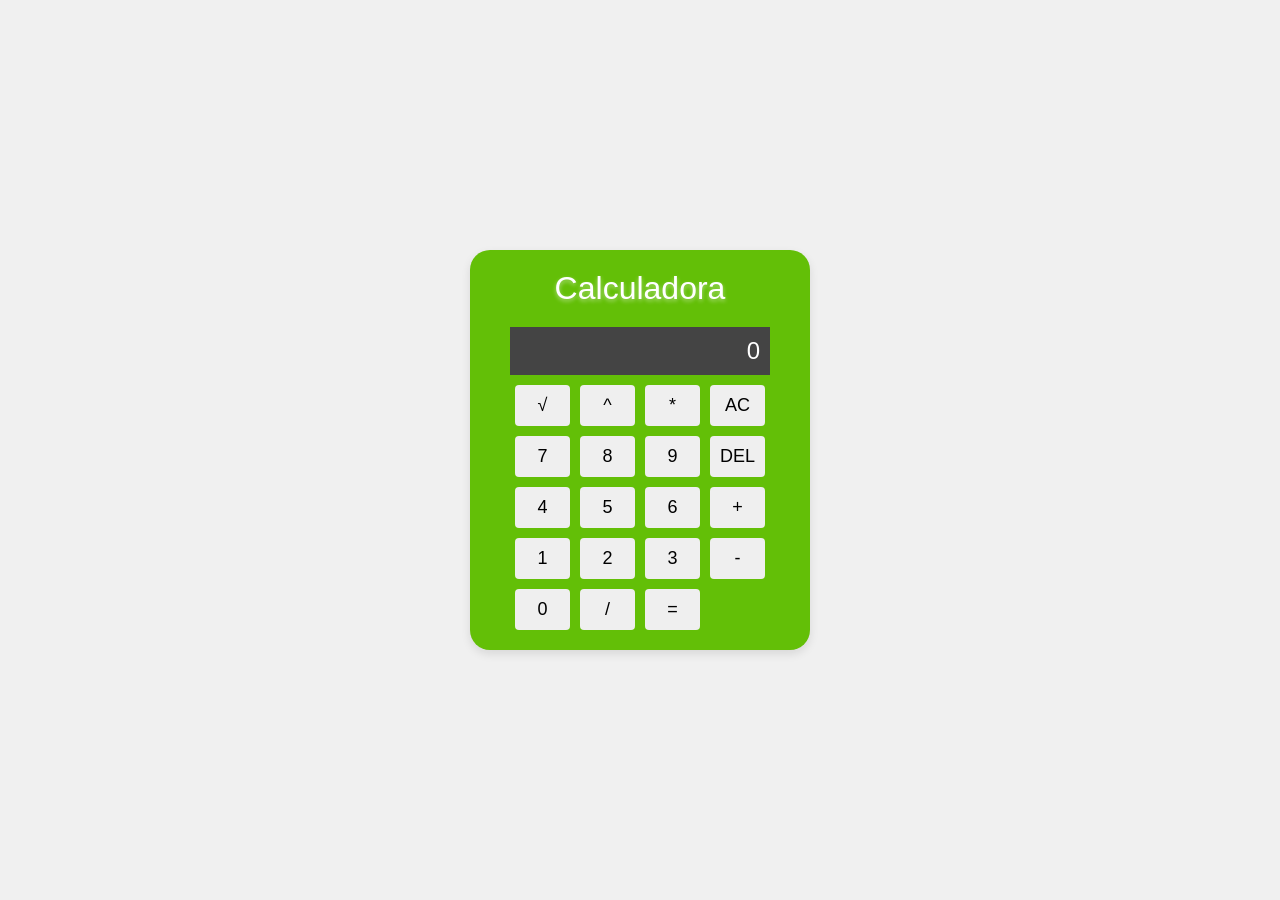
<file: P3Calculadora/index.html>
<!DOCTYPE html>
<html lang="es">

<head>
    <meta charset="UTF-8">
    <meta name="viewport" content="width=device-width, initial-scale=1.0">
    <title>Calculadora</title>
    <link rel="stylesheet" href="styles.css">
</head>

<body>
    <div class="calculator">
        <header>
            Calculadora
        </header>
        <div class="display">0</div>
        <div class="buttons">
            <button>√</button>
            <button>^</button>
            <button>*</button>
            <button>AC</button>
            <button>7</button>
            <button>8</button>
            <button>9</button>
            <button>DEL</buttn>
            <button>4</button>
            <button>5</button>
            <button>6</button>
            <button>+</button>
            <button>1</button>
            <button>2</button>
            <button>3</button>
            <button>-</button>
            <button>0</button>
            <button>/</button>
            <button>=</button>
        </div>
    </div>
    <script src="script.js"></script>
</body>

</html>
</file>
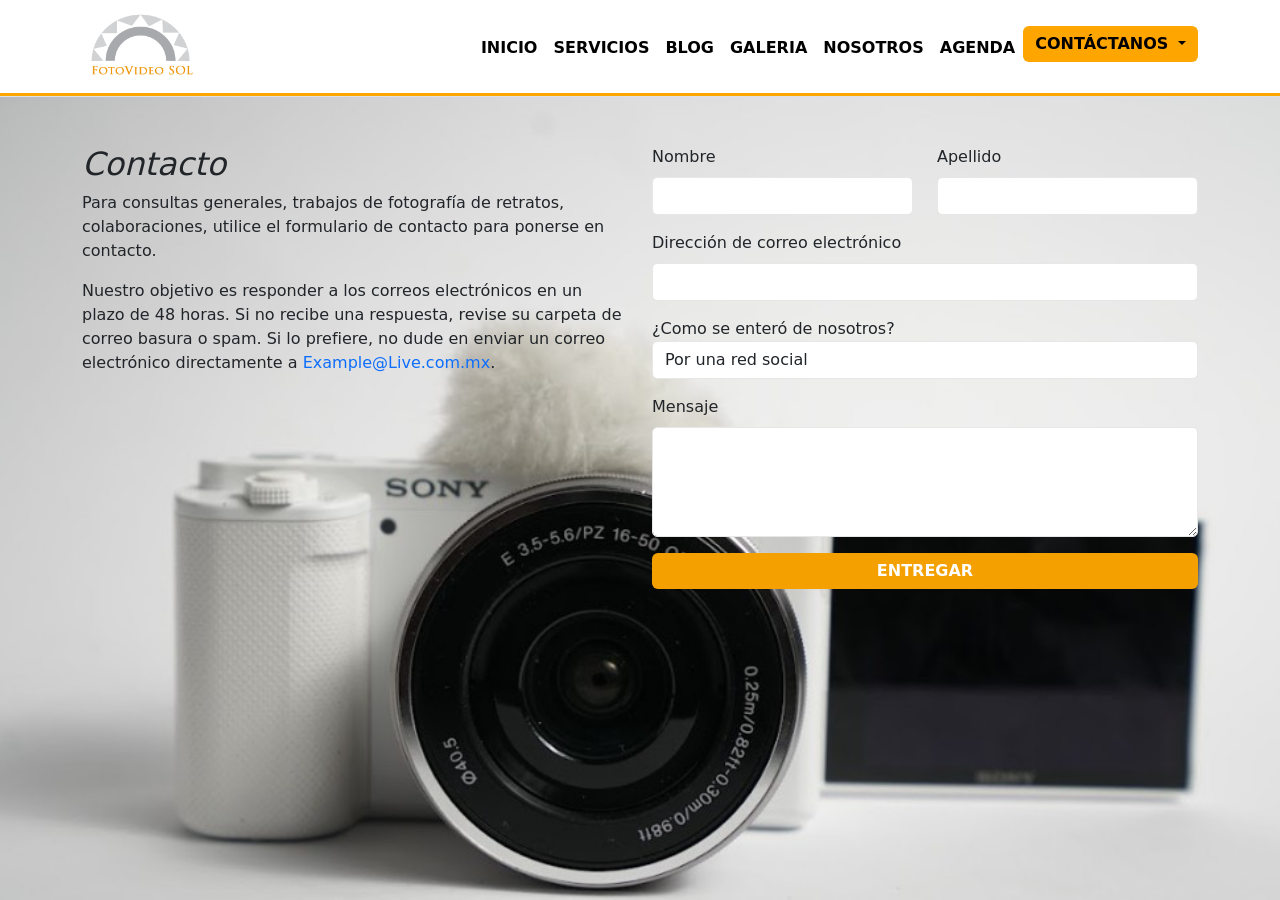
<file: PUnidad2/PUnidad2/Agenda.html>
<!DOCTYPE html>
<html lang="es">
<head>
    <meta charset="UTF-8">
    <meta name="viewport" content="width=device-width, initial-scale=1.0">
    <title>Agenda</title>
    <link href="https://cdn.jsdelivr.net/npm/bootstrap@5.3.3/dist/css/bootstrap.min.css" rel="stylesheet" integrity="sha384-QWTKZyjpPEjISv5WaRU9OFeRpok6YctnYmDr5pNlyT2bRjXh0JMhjY6hW+ALEwIH" crossorigin="anonymous">
    <link rel="stylesheet" href="../PUnidad2/Styles/styles.css"> <!-- Enlace al archivo CSS personalizado -->
    <link rel="stylesheet" href="../PUnidad2/Styles/Fstyles.css"> <!-- Enlace al archivo CSS personalizado -->
    <script src="https://cdn.jsdelivr.net/npm/bootstrap@5.3.3/dist/js/bootstrap.bundle.min.js" integrity="sha384-YvpcrYf0tY3lHB60NNkmXc5s9fDVZLESaAA55NDzOxhy9GkcIdslK1eN7N6jIeHz" crossorigin="anonymous"></script>
</head>
<body>
    <!-- Barra de navegación -->
<nav class="navbar navbar-expand-lg navbar-light bg-white border-bottom">
    <div class="container">
        <a class="navbar-brand" href="#">
            <img src="../PUnidad2/Fotos/FotoVideo.png" alt="Logo" width="120" height="70" class="top-left-logo">
        </a>
        <button class="navbar-toggler" type="button" data-bs-toggle="collapse" data-bs-target="#navbarNav">
            <span class="navbar-toggler-icon"></span>
        </button>
        <div class="collapse navbar-collapse" id="navbarNav">
            <ul class="navbar-nav ms-auto">
                <li class="nav-item"><a class="nav-link" href="Inicio.html">INICIO</a></li>
                <li class="nav-item"><a class="nav-link" href="Servicios.html">SERVICIOS</a></li>
                <li class="nav-item"><a class="nav-link" href="Blog.html">BLOG</a></li>
                <li class="nav-item"><a class="nav-link" href="Galeria.html">GALERIA</a></li>
                <li class="nav-item"><a class="nav-link" href="Nosotros.html">NOSOTROS</a></li>
                <li class="nav-item"><a class="nav-link" href="Agenda.html">AGENDA</a></li>
                <!-- Botón de menú desplegable -->
                <li class="nav-item dropdown">
                    <a class="btn btn-contacto dropdown-toggle" href="#" role="button" data-bs-toggle="dropdown" aria-expanded="false">
                        CONTÁCTANOS
                    </a>                    
                    <ul class="dropdown-menu dropdown-menu-end"> <!-- Se alinea a la derecha -->
                        <li><a class="dropdown-item" href="https://www.whatsapp.com/?lang=es_LA">WhatsApp</a></li>
                            <li><a class="dropdown-item" href="https://www.messenger.com/?locale=es_ES">Messenger</a></li>
                            <li><a class="dropdown-item" href="https://www.instagram.com/">Instagram</a></li>
                            <li><a class="dropdown-item" href="https://www.facebook.com/?locale=es_LA">Facebook</a></li>
                    </ul>
                </li>
            </ul>
        </div>
    </div>
</nav>
    <!-- Sección de Contacto -->
    <div class="container mt-5">
        <div class="row">
            <div class="col-md-6">
                <h2 class="fw-light fst-italic">Contacto</h2>
                <p>Para consultas generales, trabajos de fotografía de retratos, colaboraciones, utilice el formulario de contacto para ponerse en contacto.</p>
                <p>Nuestro objetivo es responder a los correos electrónicos en un plazo de 48 horas. Si no recibe una respuesta, revise su carpeta de correo basura o spam. 
                    Si lo prefiere, no dude en enviar un correo electrónico directamente a 
                    <a href="mailto:Example@Live.com.mx" class="text-decoration-none text-primary">Example@Live.com.mx</a>.
                </p>
            </div>
            <div class="col-md-6">
                <form>
                    <div class="row">
                        <div class="col">
                            <label class="form-label">Nombre</label>
                            <input type="text" class="form-control">
                        </div>
                        <div class="col">
                            <label class="form-label">Apellido</label>
                            <input type="text" class="form-control">
                        </div>
                    </div>
                    <div class="mt-3">
                        <label class="form-label">Dirección de correo electrónico</label>
                        <input type="email" class="form-control">
                    </div>
                    <div class="mt-3">
                      <div class="card-body">
                        <label>¿Como se enteró de nosotros?</label>
                        <select class="form-control">
                            <option value="social">Por una red social</option>
                            <option value="folleto">Folletos</option>
                            <option value="bff">Por amistades</option>
                            <option value="tv">Televisión</option>
                        </select>
                    </div>
                    <div class="mt-3">
                        <label class="form-label">Mensaje</label>
                        <textarea class="form-control" rows="4"></textarea>
                    </div>
                    <button type="submit" class="btn btn-warning text-white fw-bold mt-3 w-100">ENTREGAR</button>
                </form>
            </div>
        </div>
    </div>

    
</body>
</html>
</file>
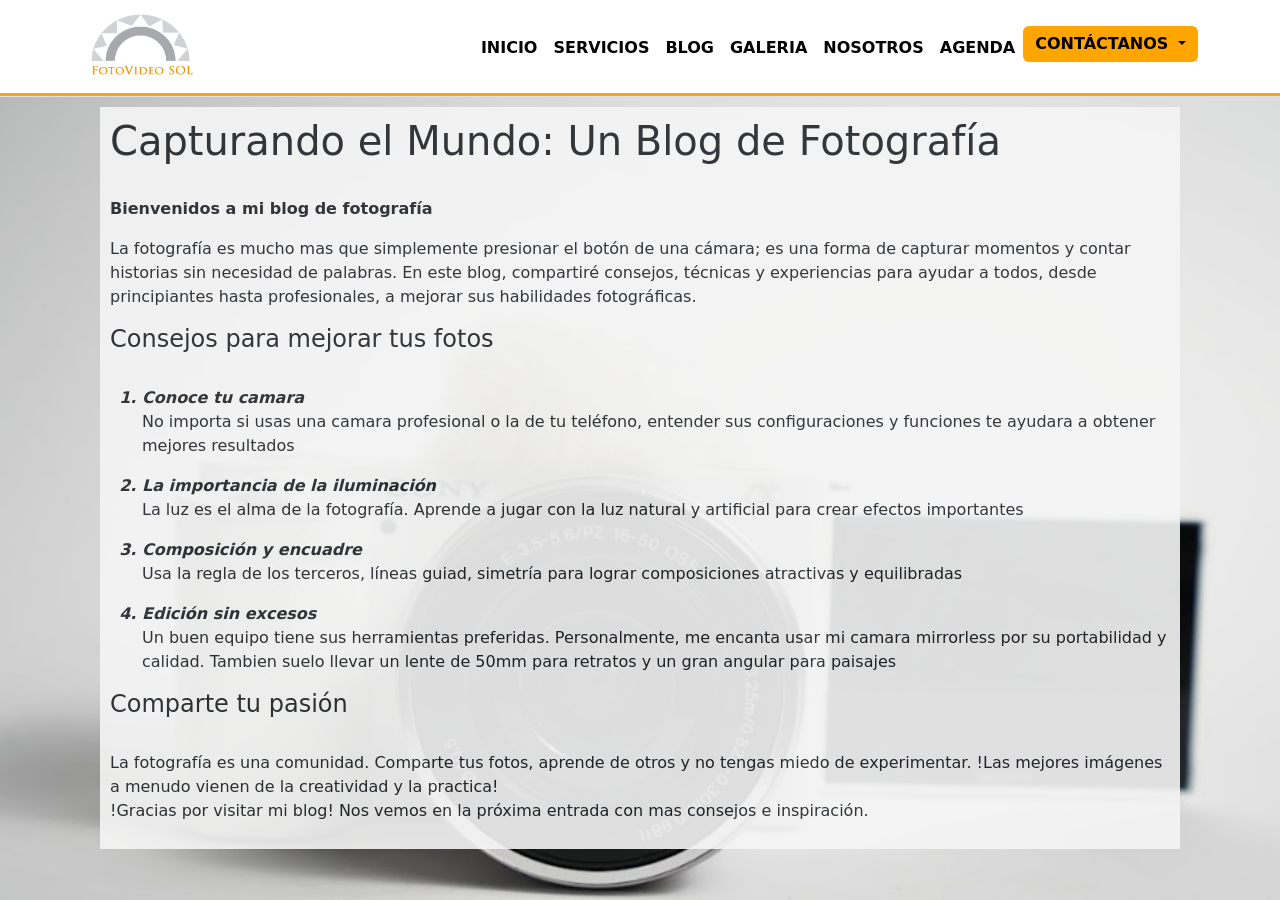
<file: PUnidad2/PUnidad2/Blog.html>
<!DOCTYPE html>
<html lang="en">
<head>
    <meta charset="UTF-8">
    <meta name="viewport" content="width=device-width, initial-scale=1.0">
    <title>Blog</title>
    <link href="https://cdn.jsdelivr.net/npm/bootstrap@5.0.2/dist/css/bootstrap.min.css" 
    rel="stylesheet" integrity="sha384-EVSTQN3/azprG1Anm3QDgpJLIm9Nao0Yz1ztcQTwFspd3yD65VohhpuuCOmLASjC" 
    crossorigin="anonymous">
    <link rel="stylesheet" href="../PUnidad2/Styles/styles.css">
    <link rel="stylesheet" href="../PUnidad2/Styles/Fstyles.css"> <!-- Enlace al archivo CSS personalizado -->
    <script src="https://cdn.jsdelivr.net/npm/bootstrap@5.3.3/dist/js/bootstrap.bundle.min.js" integrity="sha384-YvpcrYf0tY3lHB60NNkmXc5s9fDVZLESaAA55NDzOxhy9GkcIdslK1eN7N6jIeHz" crossorigin="anonymous"></script>
    
</head>
<body>
    <!-- Barra de navegación -->
    <nav class="navbar navbar-expand-lg navbar-light bg-white border-bottom">
        <div class="container">
            <a class="navbar-brand" href="#">
                <img src="../PUnidad2/Fotos/FotoVideo.png" alt="Logo" width="120" height="70" class="top-left-logo">
            </a>
            <button class="navbar-toggler" type="button" data-bs-toggle="collapse" data-bs-target="#navbarNav">
                <span class="navbar-toggler-icon"></span>
            </button>
            <div class="collapse navbar-collapse" id="navbarNav">
                <ul class="navbar-nav ms-auto">
                    <li class="nav-item"><a class="nav-link" href="Inicio.html">INICIO</a></li>
                    <li class="nav-item"><a class="nav-link" href="Servicios.html">SERVICIOS</a></li>
                    <li class="nav-item"><a class="nav-link" href="Blog.html">BLOG</a></li>
                    <li class="nav-item"><a class="nav-link" href="Galeria.html">GALERIA</a></li>
                    <li class="nav-item"><a class="nav-link" href="Nosotros.html">NOSOTROS</a></li>
                    <li class="nav-item"><a class="nav-link" href="Agenda.html">AGENDA</a></li>
                    <!-- Botón de menú desplegable -->
                    <li class="nav-item dropdown">
                        <a class="btn btn-contacto dropdown-toggle" href="#" role="button" data-bs-toggle="dropdown" aria-expanded="false">
                            CONTÁCTANOS
                        </a>                        
                        <ul class="dropdown-menu dropdown-menu-end"> <!-- Se alinea a la derecha -->
                            <li><a class="dropdown-item" href="https://www.whatsapp.com/?lang=es_LA">WhatsApp</a></li>
                            <li><a class="dropdown-item" href="https://www.messenger.com/?locale=es_ES">Messenger</a></li>
                            <li><a class="dropdown-item" href="https://www.instagram.com/">Instagram</a></li>
                            <li><a class="dropdown-item" href="https://www.facebook.com/?locale=es_LA">Facebook</a></li>
                        </ul>
                    </li>
                </ul>
            </div>
        </div>
    </nav>
        <div style="padding-top: 10px; padding-bottom: 10px; padding-left: 100px; padding-right: 100px;">
        <div style="background-color: whitesmoke; opacity: 90%; padding: 10px;">
            <b><h1>Capturando el Mundo: Un Blog de Fotograf&iacute;a</h1></b>
        <br>
        <b><p>Bienvenidos a mi blog de fotograf&iacute;a</p></b>
        <p>La fotograf&iacute;a es mucho mas que simplemente presionar el 
            bot&oacute;n de una c&aacute;mara; es una forma de capturar 
            momentos y contar historias sin necesidad de palabras. En 
            este blog, compartir&eacute; consejos, t&eacute;cnicas y 
            experiencias para ayudar a todos, desde principiantes hasta 
            profesionales, a mejorar sus habilidades fotogr&aacute;ficas.
        </p>
        <h4>Consejos para mejorar tus fotos</h4><br>
        <ol>
            <strong><i><li>Conoce tu camara</li></i></strong>
            No importa si usas una camara profesional o la de tu teléfono, 
            entender sus configuraciones y funciones te ayudara a obtener 
            mejores resultados <p></p>
            <strong><i><li>La importancia de la iluminación</li></i></strong>
            La luz es el alma de la fotografía. Aprende a jugar con la luz 
            natural y artificial para crear efectos importantes <p></p>
            <strong><i><li>Composición y encuadre</li></i></strong>
            Usa la regla de los terceros, líneas guiad, simetría para lograr 
            composiciones atractivas y equilibradas <p></p>
            <strong><i><li>Edición sin excesos</li></i></strong>
            Un buen equipo tiene sus herramientas preferidas. Personalmente, 
            me encanta usar mi camara mirrorless por su portabilidad y 
            calidad. Tambien suelo llevar un lente de 50mm para retratos 
            y un gran angular para paisajes
        </ol>
        <h4>Comparte tu pasión</h4><br>
            La fotografía es una comunidad. Comparte tus fotos, aprende de 
            otros y no tengas miedo de experimentar. !Las mejores imágenes 
            a menudo vienen de la creatividad y la practica!
        <p>
            !Gracias por visitar mi blog! Nos vemos en la próxima entrada 
            con mas consejos e inspiración.
        </p>
        </div>
    </div>
</body>
</html>
</file>
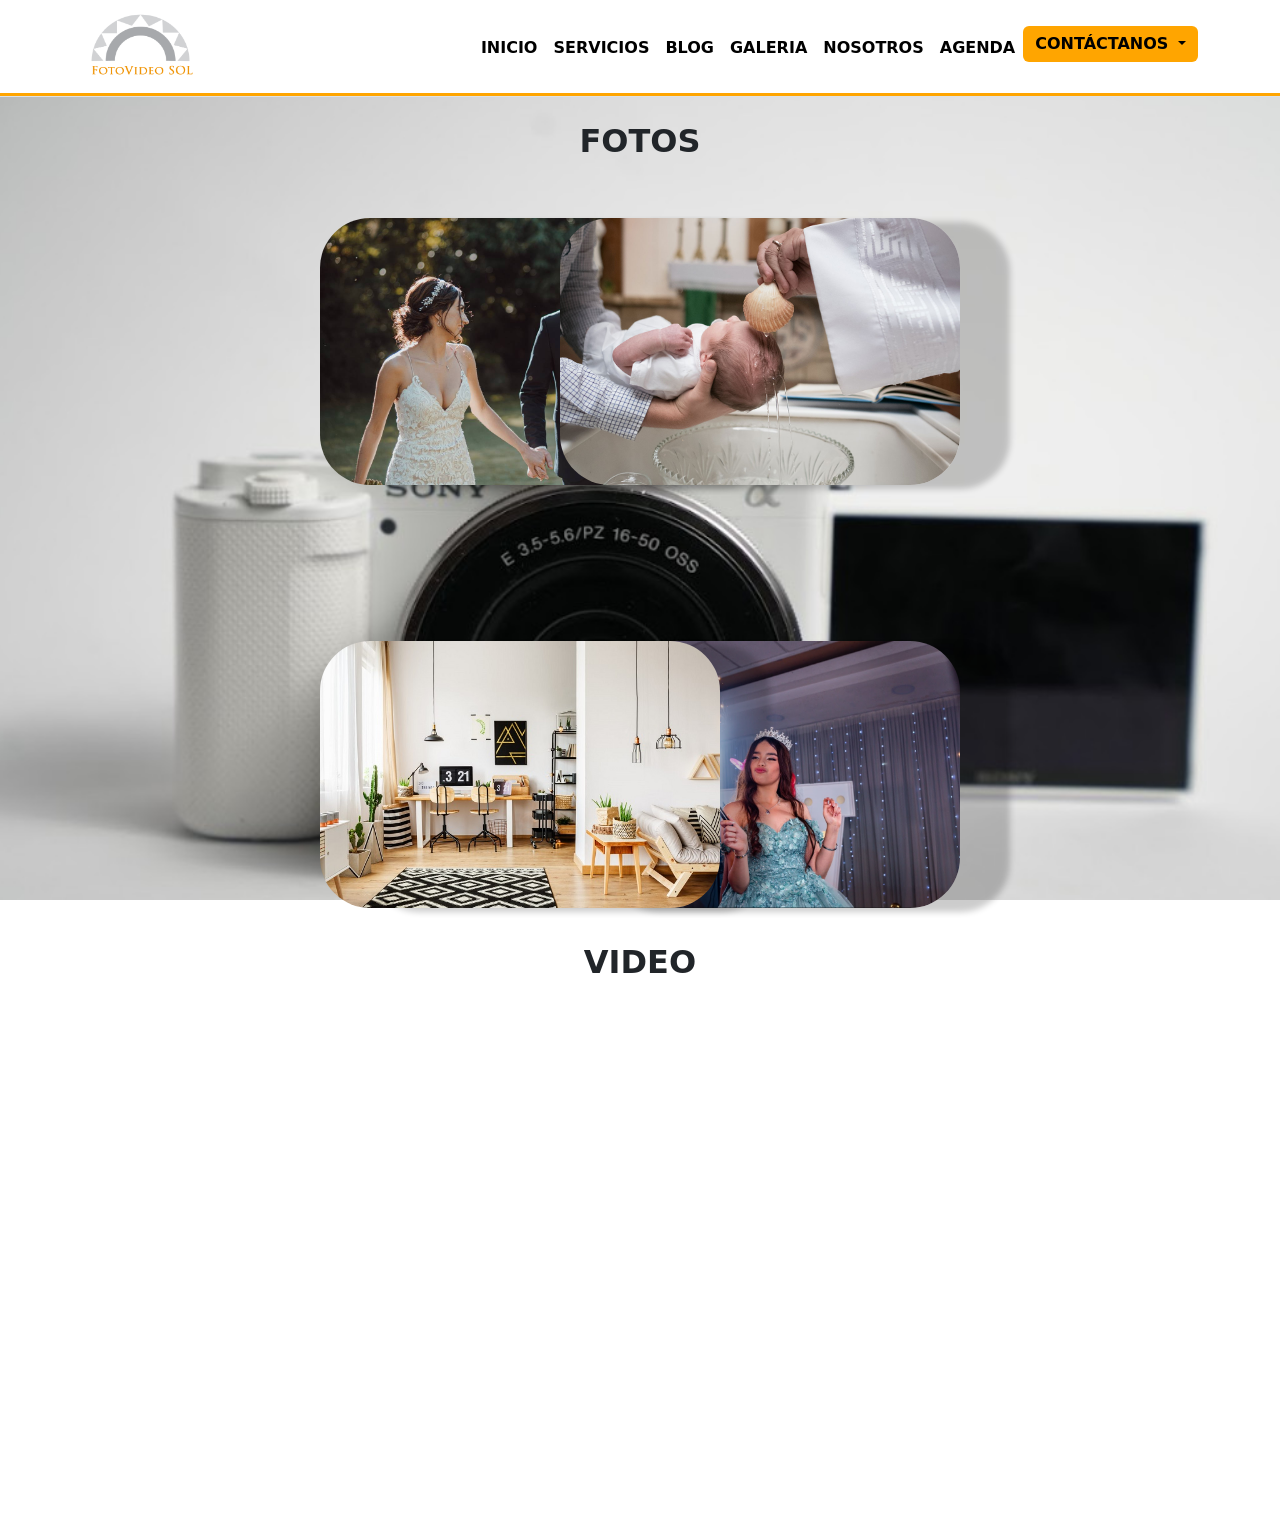
<file: PUnidad2/PUnidad2/Galeria.html>
<!DOCTYPE html>
<html lang="es">
<head>
    <meta charset="UTF-8">
    <meta name="viewport" content="width=device-width, initial-scale=1.0">
    <title>Galería</title>
    <link href="https://cdn.jsdelivr.net/npm/bootstrap@5.3.3/dist/css/bootstrap.min.css" rel="stylesheet">
    <link rel="stylesheet" href="../PUnidad2/Styles/styles.css"> <!-- Archivo CSS personalizado -->
    <link rel="stylesheet" href="../PUnidad2/Styles/Gstyles.css"> <!-- Archivo CSS personalizado -->
    <link rel="stylesheet" href="../PUnidad2/Styles/Fstyles.css"> <!-- Enlace al archivo CSS personalizado -->
    <script src="https://cdn.jsdelivr.net/npm/bootstrap@5.3.3/dist/js/bootstrap.bundle.min.js"></script>
</head>
<body>

    <!-- Barra de navegación -->
    <nav class="navbar navbar-expand-lg navbar-light bg-white border-bottom">
        <div class="container">
            <a class="navbar-brand" href="#">
                <img src="../PUnidad2/Fotos/FotoVideo.png" alt="Logo" width="120" height="70">
            </a>
            <button class="navbar-toggler" type="button" data-bs-toggle="collapse" data-bs-target="#navbarNav">
                <span class="navbar-toggler-icon"></span>
            </button>
            <div class="collapse navbar-collapse" id="navbarNav">
                <ul class="navbar-nav ms-auto">
                    <li class="nav-item"><a class="nav-link" href="Inicio.html">INICIO</a></li>
                    <li class="nav-item"><a class="nav-link" href="Servicios.html">SERVICIOS</a></li>
                    <li class="nav-item"><a class="nav-link" href="Blog.html">BLOG</a></li>
                    <li class="nav-item"><a class="nav-link" href="Galeria.html">GALERIA</a></li>
                    <li class="nav-item"><a class="nav-link" href="Nosotros.html">NOSOTROS</a></li>
                    <li class="nav-item"><a class="nav-link" href="Agenda.html">AGENDA</a></li>
                    <li class="nav-item dropdown">
                        <a class="btn btn-contacto dropdown-toggle" href="#" role="button" data-bs-toggle="dropdown">
                            CONTÁCTANOS
                        </a>                        
                        <ul class="dropdown-menu dropdown-menu-end">
                            <li><a class="dropdown-item" href="#">WhatsApp</a></li>
                            <li><a class="dropdown-item" href="#">Messenger</a></li>
                            <li><a class="dropdown-item" href="#">Instagram</a></li>
                            <li><a class="dropdown-item" href="#">Facebook</a></li>
                        </ul>
                    </li>
                </ul>
            </div>
        </div>
    </nav>
    <!-- Título -->
    <h2 class="titulo">FOTOS</h2>
    <!-- Galería de imágenes -->
    <div class="galeria">
        <!-- Aquí van las fotos -->
        <img src="../PUnidad2/Fotos/boda.jpeg" alt="Foto 1" class="img1">
        <img src="../PUnidad2/Fotos/bautismo.jpg" alt="Foto 2" class="img2">
        <img src="../PUnidad2/Fotos/xvanos2.png" alt="Foto 3" class="img3">
        <img src="../PUnidad2/Fotos/inmobiliar.jpg" alt="Foto 4" class="img4">
    </div>
    <!-- Título -->
    <h2 class="titulo">VIDEO</h2>
    <!-- Sección del video -->
    <div class="video-container">
        <iframe width="760" height="515" src="https://www.youtube.com/embed/uUlwUw6qgXA?si=wst6BBbn-FEPDPkv" title="YouTube video player" frameborder="0" allow="accelerometer; autoplay; clipboard-write; encrypted-media; gyroscope; picture-in-picture; web-share" referrerpolicy="strict-origin-when-cross-origin" allowfullscreen></iframe>
    </div>
</body>
</html>
</file>
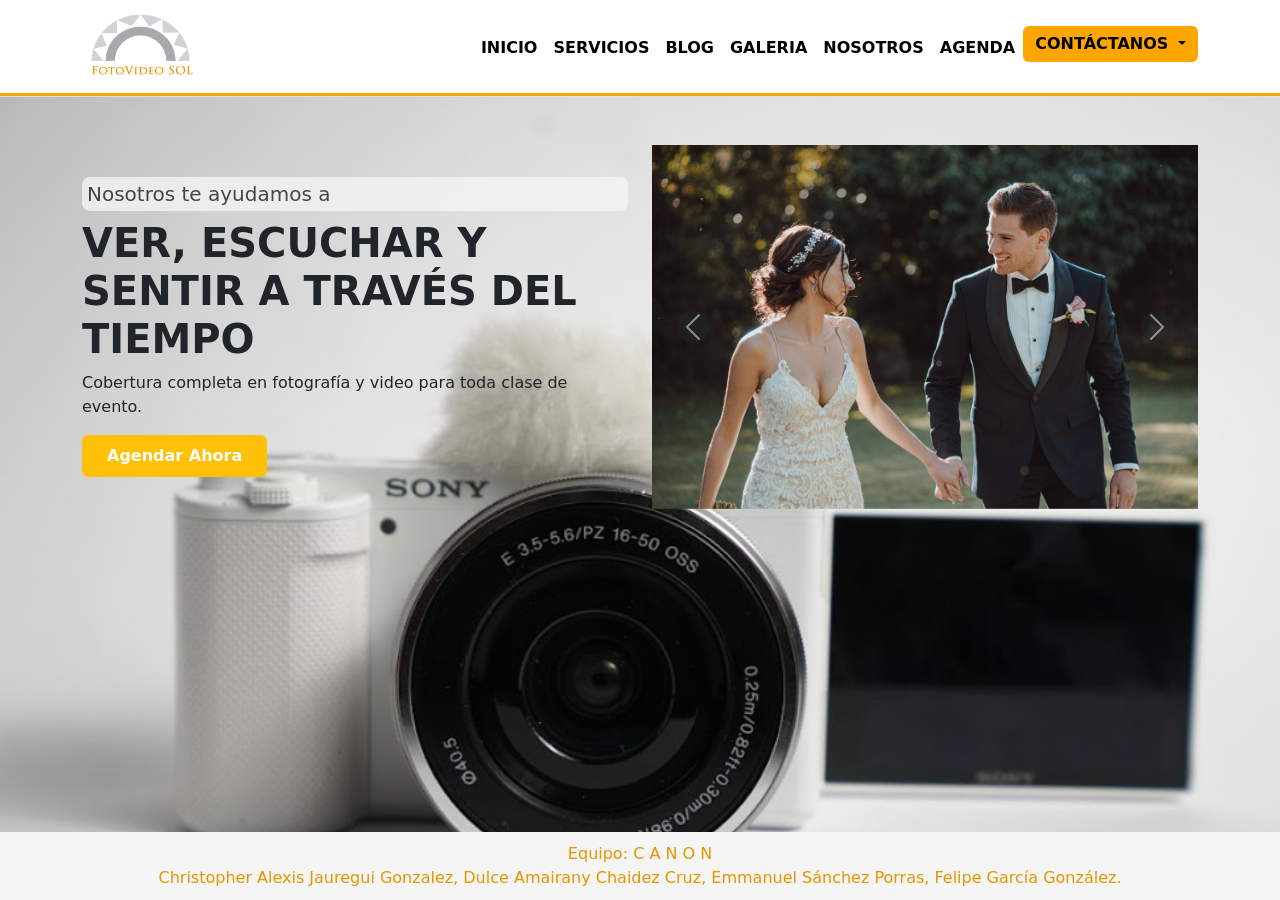
<file: PUnidad2/PUnidad2/Inicio.html>
<!DOCTYPE html>
<html lang="es">
<head>
    <meta charset="UTF-8">
    <meta name="viewport" content="width=device-width, initial-scale=1.0">
    <title>Inicio</title>
    <link href="https://cdn.jsdelivr.net/npm/bootstrap@5.3.3/dist/css/bootstrap.min.css" rel="stylesheet" integrity="sha384-QWTKZyjpPEjISv5WaRU9OFeRpok6YctnYmDr5pNlyT2bRjXh0JMhjY6hW+ALEwIH" crossorigin="anonymous">
    <link rel="stylesheet" href="../PUnidad2/Styles/styles.css"> <!-- Enlace al archivo CSS personalizado -->
    <link rel="stylesheet" href="../PUnidad2/Styles/Fstyles.css"> <!-- Enlace al archivo CSS personalizado -->
    <script src="https://cdn.jsdelivr.net/npm/bootstrap@5.3.3/dist/js/bootstrap.bundle.min.js" integrity="sha384-YvpcrYf0tY3lHB60NNkmXc5s9fDVZLESaAA55NDzOxhy9GkcIdslK1eN7N6jIeHz" crossorigin="anonymous"></script>
</head>
<body>
    <!-- Barra de navegación -->
    <nav class="navbar navbar-expand-lg navbar-light bg-white border-bottom">
        <div class="container">
            <a class="navbar-brand" href="#">
                <img src="../PUnidad2/Fotos/FotoVideo.png" alt="Logo" width="120" height="70" class="top-left-logo">
            </a>
            <button class="navbar-toggler" type="button" data-bs-toggle="collapse" data-bs-target="#navbarNav">
                <span class="navbar-toggler-icon"></span>
            </button>
            <div class="collapse navbar-collapse" id="navbarNav">
                <ul class="navbar-nav ms-auto">
                    <li class="nav-item"><a class="nav-link" href="Inicio.html">INICIO</a></li>
                    <li class="nav-item"><a class="nav-link" href="Servicios.html">SERVICIOS</a></li>
                    <li class="nav-item"><a class="nav-link" href="Blog.html">BLOG</a></li>
                    <li class="nav-item"><a class="nav-link" href="Galeria.html">GALERIA</a></li>
                    <li class="nav-item"><a class="nav-link" href="Nosotros.html">NOSOTROS</a></li>
                    <li class="nav-item"><a class="nav-link" href="Agenda.html">AGENDA</a></li>
                    <!-- Botón de menú desplegable -->
                    <li class="nav-item dropdown">
                        <a class="btn btn-contacto dropdown-toggle" href="#" role="button" data-bs-toggle="dropdown" aria-expanded="false">
                            CONTÁCTANOS
                        </a>                        
                        <ul class="dropdown-menu dropdown-menu-end"> <!-- Se alinea a la derecha -->
                            <li><a class="dropdown-item" href="https://www.whatsapp.com/?lang=es_LA">WhatsApp</a></li>
                            <li><a class="dropdown-item" href="https://www.messenger.com/?locale=es_ES">Messenger</a></li>
                            <li><a class="dropdown-item" href="https://www.instagram.com/">Instagram</a></li>
                            <li><a class="dropdown-item" href="https://www.facebook.com/?locale=es_LA">Facebook</a></li>
                        </ul>
                    </li>
                </ul>
            </div>
        </div>
    </nav>
    <!-- Sección principal -->
    <div class="container mt-5">
        <div class="row align-items-center">
            <div class="col-md-6">
                <h5>Nosotros te ayudamos a</h5>
                <h1 class="fw-bold">VER, ESCUCHAR Y SENTIR A TRAVÉS DEL TIEMPO</h1>
                <p> Cobertura completa en fotografía y video para toda clase de evento.</p>
                <a href="../PUnidad2/Agenda.html" class="btn btn-warning text-white fw-bold px-4 py-2">Agendar Ahora</a>
            </div>
            <div class="col-md-6">
                <!-- Carrusel de imágenes -->
                <div id="carouselExample" class="carousel slide" data-bs-ride="carousel">
                    <div class="carousel-inner">
                        <!-- Aquí van las fotos -->
                        <div class="carousel-item active">
                            <img src="../PUnidad2/Fotos/boda.jpeg" class="d-block w-100" alt="Imagen 1">
                        </div>
                        <div class="carousel-item">
                            <img src="../PUnidad2/Fotos/xvanos.jpg" class="d-block w-100" alt="Imagen 2">
                        </div>
                        <div class="carousel-item">
                            <img src="../PUnidad2/Fotos/bautismo.jpg" class="d-block w-100" alt="Imagen 3">
                        </div>
                    </div>
                    <!-- Controles de navegación -->
                    <button class="carousel-control-prev" type="button" data-bs-target="#carouselExample" data-bs-slide="prev">
                        <span class="carousel-control-prev-icon bg-dark rounded-circle p-3"></span>
                    </button>
                    <button class="carousel-control-next" type="button" data-bs-target="#carouselExample" data-bs-slide="next">
                        <span class="carousel-control-next-icon bg-dark rounded-circle p-3"></span>
                    </button>
                </div>
            </div>
        </div>
    </div>
</body>
<footer>
    <div class="footer">
        Equipo: C A N O N <br>
        Christopher Alexis Jauregui Gonzalez,
        Dulce Amairany Chaidez Cruz,
        Emmanuel Sánchez Porras,
        Felipe García González.
    </div>
</footer>
</html>
</file>
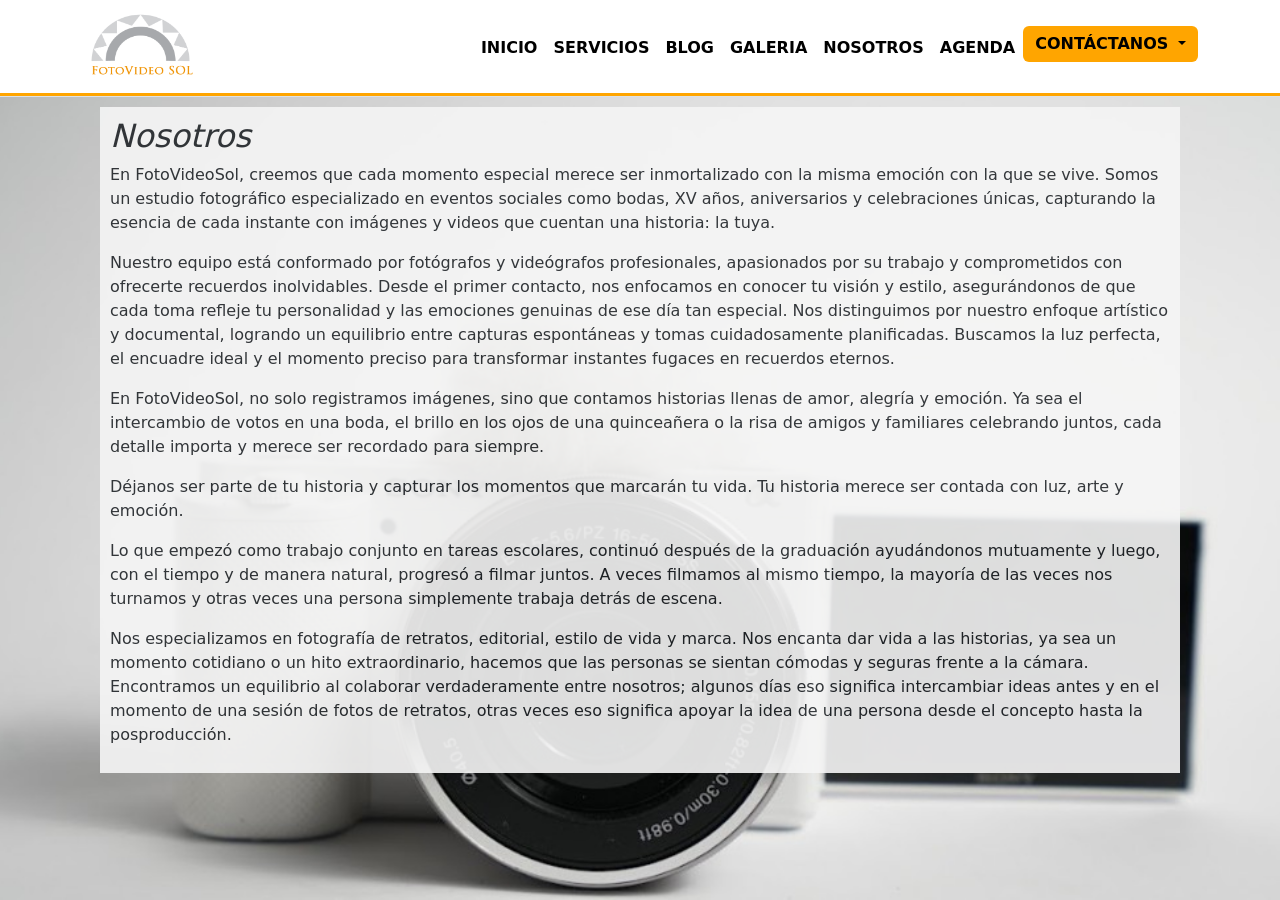
<file: PUnidad2/PUnidad2/Nosotros.html>
<!DOCTYPE html>
<html lang="en">
<head>
    <meta charset="UTF-8">
    <meta name="viewport" content="width=device-width, initial-scale=1.0">
    <title>Nosotros</title>
</head>
<body>
    <link href="https://cdn.jsdelivr.net/npm/bootstrap@5.3.3/dist/css/bootstrap.min.css" rel="stylesheet" integrity="sha384-QWTKZyjpPEjISv5WaRU9OFeRpok6YctnYmDr5pNlyT2bRjXh0JMhjY6hW+ALEwIH" crossorigin="anonymous">
    <link rel="stylesheet" href="../PUnidad2/Styles/styles.css"> <!-- Enlace al archivo CSS personalizado -->
    <link rel="stylesheet" href="../PUnidad2/Styles/Fstyles.css"> <!-- Enlace al archivo CSS personalizado -->

</head>
<body>
    <!-- Barra de navegación -->
    <nav class="navbar navbar-expand-lg navbar-light bg-white border-bottom">
        <div class="container">
            <a class="navbar-brand" href="#">
                <img src="../PUnidad2/Fotos/FotoVideo.png" alt="Logo" width="120" height="70" class="top-left-logo">
            </a>
            <button class="navbar-toggler" type="button" data-bs-toggle="collapse" data-bs-target="#navbarNav">
                <span class="navbar-toggler-icon"></span>
            </button>
            <div class="collapse navbar-collapse" id="navbarNav">
                <ul class="navbar-nav ms-auto">
                    <li class="nav-item"><a class="nav-link" href="Inicio.html">INICIO</a></li>
                    <li class="nav-item"><a class="nav-link" href="Servicios.html">SERVICIOS</a></li>
                    <li class="nav-item"><a class="nav-link" href="Blog.html">BLOG</a></li>
                    <li class="nav-item"><a class="nav-link" href="Galeria.html">GALERIA</a></li>
                    <li class="nav-item"><a class="nav-link" href="Nosotros.html">NOSOTROS</a></li>
                    <li class="nav-item"><a class="nav-link" href="Agenda.html">AGENDA</a></li>
                    <!-- Botón de menú desplegable -->
                    <li class="nav-item dropdown">
                        <a class="btn btn-contacto dropdown-toggle" href="#" role="button" data-bs-toggle="dropdown" aria-expanded="false">
                            CONTÁCTANOS
                        </a>                        
                        <ul class="dropdown-menu dropdown-menu-end"> <!-- Se alinea a la derecha -->
                            <li><a class="dropdown-item" href="https://www.whatsapp.com/?lang=es_LA">WhatsApp</a></li>
                            <li><a class="dropdown-item" href="https://www.messenger.com/?locale=es_ES">Messenger</a></li>
                            <li><a class="dropdown-item" href="https://www.instagram.com/">Instagram</a></li>
                            <li><a class="dropdown-item" href="https://www.facebook.com/?locale=es_LA">Facebook</a></li>
                        </ul>
                    </li>
                </ul>
            </div>
        </div>
    </nav>
   <!-- Sección de Nosotros -->
<div style="padding-top: 10px; padding-bottom: 10px; padding-left: 100px; padding-right: 100px;">
    <div style="background-color: whitesmoke; opacity: 90%; padding: 10px;">
    <h2 class="fw-light fst-italic">Nosotros</h2>
    <p>
        En FotoVideoSol, creemos que cada momento especial merece ser inmortalizado con la misma emoción con la que se vive. 
        Somos un estudio fotográfico especializado en eventos sociales como bodas, XV años, aniversarios y celebraciones únicas, 
        capturando la esencia de cada instante con imágenes y videos que cuentan una historia: la tuya.
    </p>
    <p>
        Nuestro equipo está conformado por fotógrafos y videógrafos profesionales, apasionados por su trabajo y comprometidos con ofrecerte recuerdos inolvidables. 
        Desde el primer contacto, nos enfocamos en conocer tu visión y estilo, asegurándonos de que cada toma refleje tu personalidad y las emociones genuinas de ese día tan especial. 
        Nos distinguimos por nuestro enfoque artístico y documental, logrando un equilibrio entre capturas espontáneas y tomas cuidadosamente planificadas. 
        Buscamos la luz perfecta, el encuadre ideal y el momento preciso para transformar instantes fugaces en recuerdos eternos.
    </p>
    <p>
        En FotoVideoSol, no solo registramos imágenes, sino que contamos historias llenas de amor, alegría y emoción. 
        Ya sea el intercambio de votos en una boda, el brillo en los ojos de una quinceañera o la risa de amigos y familiares celebrando juntos, 
        cada detalle importa y merece ser recordado para siempre.
    </p>
    <p>
        Déjanos ser parte de tu historia y capturar los momentos que marcarán tu vida. 
        Tu historia merece ser contada con luz, arte y emoción.
    </p>
    <p>
        Lo que empezó como trabajo conjunto en tareas escolares, continuó después de la graduación ayudándonos mutuamente y luego, 
        con el tiempo y de manera natural, progresó a filmar juntos. 
        A veces filmamos al mismo tiempo, la mayoría de las veces nos turnamos y otras veces una persona simplemente trabaja detrás de escena.
    </p>
    <p>
        Nos especializamos en fotografía de retratos, editorial, estilo de vida y marca. 
        Nos encanta dar vida a las historias, ya sea un momento cotidiano o un hito extraordinario, 
        hacemos que las personas se sientan cómodas y seguras frente a la cámara. 
        Encontramos un equilibrio al colaborar verdaderamente entre nosotros; 
        algunos días eso significa intercambiar ideas antes y en el momento de una sesión de fotos de retratos, 
        otras veces eso significa apoyar la idea de una persona desde el concepto hasta la posproducción.
    </p>
    </div>
</div>
<script src="https://cdn.jsdelivr.net/npm/bootstrap@5.3.3/dist/js/bootstrap.bundle.min.js"></script>
</body>
</html>
</file>
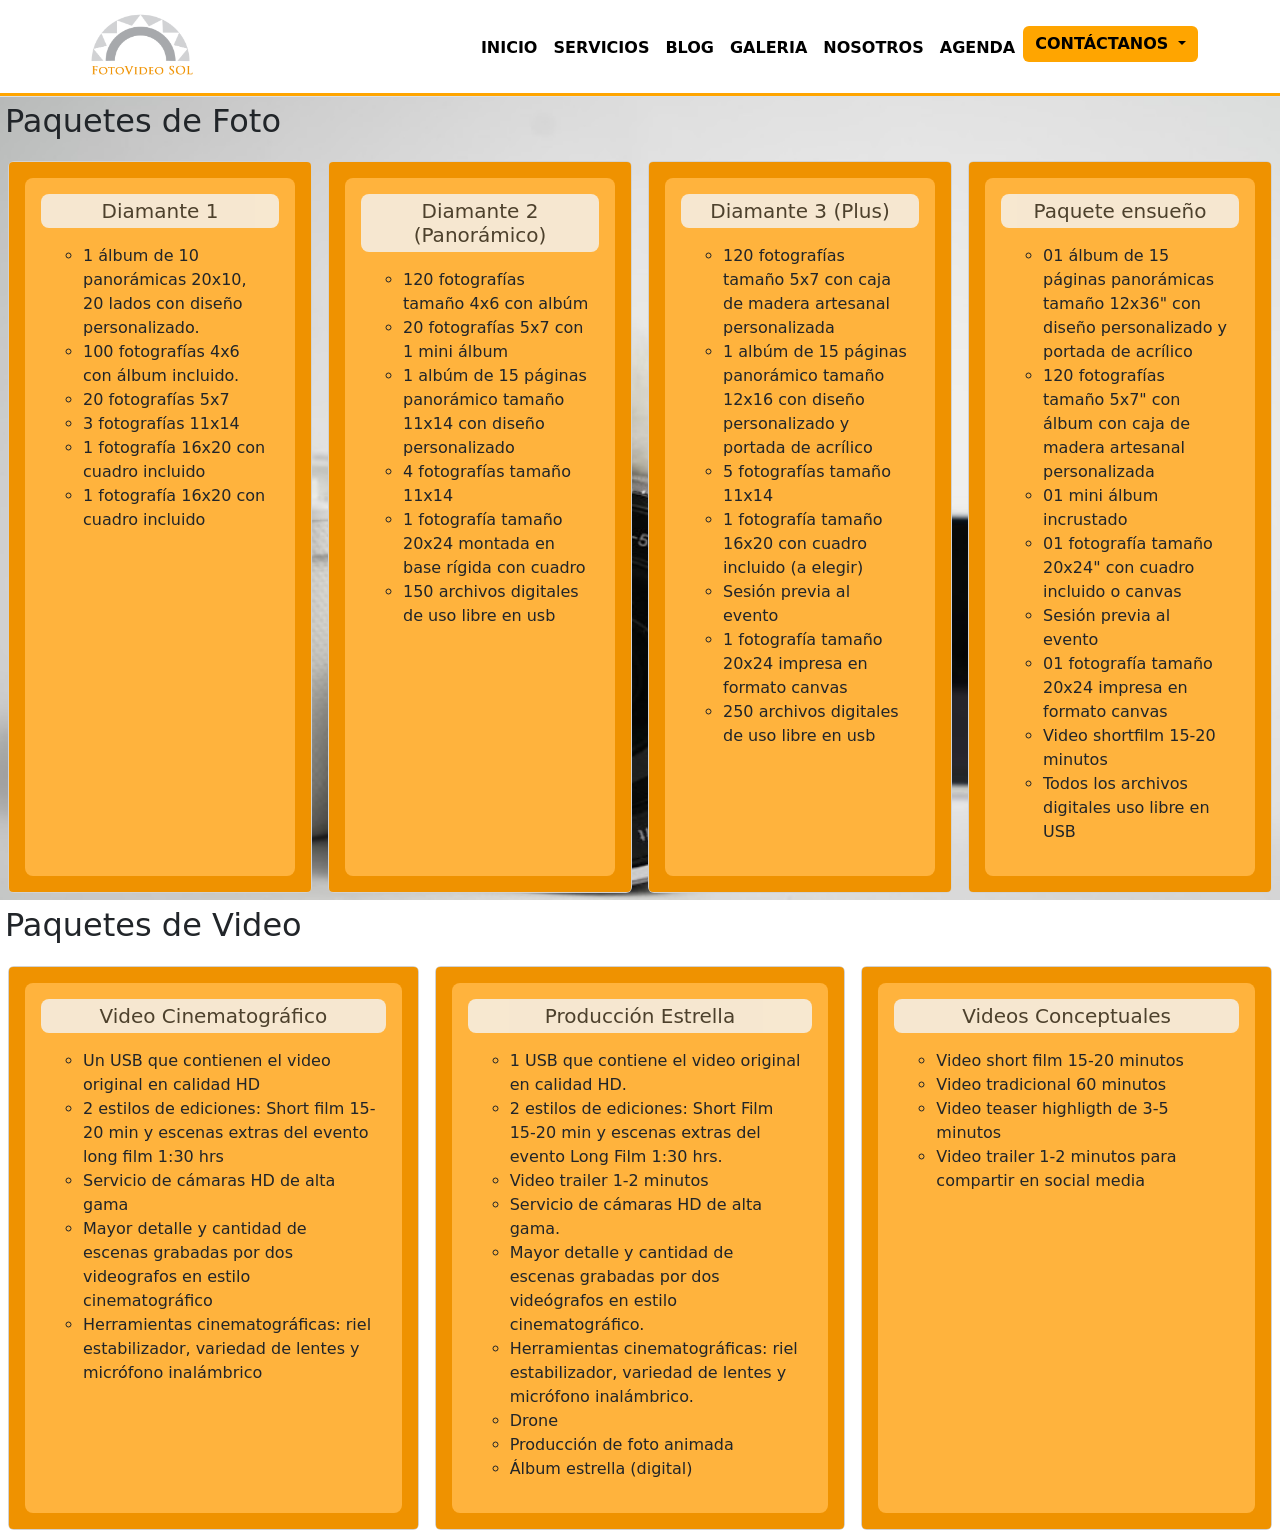
<file: PUnidad2/PUnidad2/Paquetes.html>
<!DOCTYPE html>
<html lang="en">
<head>
    <meta charset="UTF-8">
    <meta name="viewport" content="width=device-width, initial-scale=1.0">
    <title>Paquetes</title>
    <link href="https://cdn.jsdelivr.net/npm/bootstrap@5.3.3/dist/css/bootstrap.min.css" rel="stylesheet" integrity="sha384-QWTKZyjpPEjISv5WaRU9OFeRpok6YctnYmDr5pNlyT2bRjXh0JMhjY6hW+ALEwIH" crossorigin="anonymous">
    <link rel="stylesheet" href="../PUnidad2/Styles/styles.css"> <!-- Enlace al archivo CSS personalizado -->
    <link rel="stylesheet" href="../PUnidad2/Styles/Fstyles.css"> <!-- Enlace al archivo CSS personalizado -->
    <script src="https://cdn.jsdelivr.net/npm/bootstrap@5.3.3/dist/js/bootstrap.bundle.min.js" integrity="sha384-YvpcrYf0tY3lHB60NNkmXc5s9fDVZLESaAA55NDzOxhy9GkcIdslK1eN7N6jIeHz" crossorigin="anonymous"></script>
</head>
<body>
    <!-- Barra de navegación -->
    <nav class="navbar navbar-expand-lg navbar-light bg-white border-bottom">
        <div class="container">
            <a class="navbar-brand" href="#">
                <img src="../PUnidad2/Fotos/FotoVideo.png" alt="Logo" width="120" height="70" class="top-left-logo">
            </a>
            <button class="navbar-toggler" type="button" data-bs-toggle="collapse" data-bs-target="#navbarNav">
                <span class="navbar-toggler-icon"></span>
            </button>
            <div class="collapse navbar-collapse" id="navbarNav">
                <ul class="navbar-nav ms-auto">
                    <li class="nav-item"><a class="nav-link" href="Inicio.html">INICIO</a></li>
                    <li class="nav-item"><a class="nav-link" href="Servicios.html">SERVICIOS</a></li>
                    <li class="nav-item"><a class="nav-link" href="Blog.html">BLOG</a></li>
                    <li class="nav-item"><a class="nav-link" href="Galeria.html">GALERIA</a></li>
                    <li class="nav-item"><a class="nav-link" href="Nosotros.html">NOSOTROS</a></li>
                    <li class="nav-item"><a class="nav-link" href="Agenda.html">AGENDA</a></li>
                    <!-- Botón de menú desplegable -->
                    <li class="nav-item dropdown">
                        <a class="btn btn-contacto dropdown-toggle" href="#" role="button" data-bs-toggle="dropdown" aria-expanded="false">
                            CONTÁCTANOS
                        </a>                        
                        <ul class="dropdown-menu dropdown-menu-end"> <!-- Se alinea a la derecha -->
                            <li><a class="dropdown-item" href="#">WhatsApp</a></li>
                            <li><a class="dropdown-item" href="#">Messenger</a></li>
                            <li><a class="dropdown-item" href="#">Instagram</a></li>
                            <li><a class="dropdown-item" href="#">Facebook</a></li>
                        </ul>
                    </li>
                </ul>
            </div>
        </div>
    </nav>
    <h2 style="padding: 5px;">Paquetes de Foto</h2>
    <ul class="list-group list-group-horizontal">
        <div class="card flex-fill" style="width: 18rem; margin: 8px;">
            <div class="card-body" style="background-color: rgb(239, 146, 0); border-radius: 4px;">
                <div class="card-body" style="background-color: rgb(255, 179, 61); border-radius: 8px;">
                    <h5 class="card-title" style="text-align: center;">Diamante 1</h5>
                    <p class="card-text">
                        <ul style="margin: 10px;">
                            <li>1 álbum de 10 panorámicas 20x10, 20 lados con diseño personalizado.</li>                            </li>
                            <li>100 fotografías 4x6 con álbum incluido.</li>
                            <li>20 fotografías 5x7</li>
                            <li>3 fotografías 11x14</li>
                            <li>1 fotografía 16x20 con cuadro incluido</li>
                            <li>1 fotografía 16x20 con cuadro incluido</li>
                        </ul>
                    </p>
                </div>
            </div>
        </div>
        <div class="card flex-fill" style="width: 18rem; margin: 8px;">
            <div class="card-body" style="background-color: rgb(239, 146, 0); border-radius: 4px;">
                <div class="card-body" style="background-color: rgb(255, 179, 61); border-radius: 8px;">
                    <h5 class="card-title" style="text-align: center;">Diamante 2 (Panorámico)</h5>
                    <p class="card-text">
                        <ul style="margin: 10px;">
                            <li>120 fotografías tamaño 4x6 con albúm</li>
                            <li>20 fotografías 5x7 con 1 mini álbum</li>
                            <li>1 albúm de 15 páginas panorámico tamaño 11x14 con diseño personalizado</li>
                            <li>4 fotografías tamaño 11x14</li>
                            <li>1 fotografía tamaño 20x24 montada en base rígida con cuadro</li>
                            <li>150 archivos digitales de uso libre en usb</li>
                        </ul>
                    </p>
                </div>
            </div>
        </div>
        <div class="card flex-fill" style="width: 18rem; margin: 8px;">
            <div class="card-body" style="background-color: rgb(239, 146, 0); border-radius: 4px;">
                <div class="card-body" style="background-color: rgb(255, 179, 61); border-radius: 8px;">
                    <h5 class="card-title" style="text-align: center;">Diamante 3 (Plus)</h5>
                    <p class="card-text">
                        <ul style="margin: 10px;">
                            <li>120 fotografías tamaño 5x7 con caja de madera artesanal personalizada</li>
                            <li>1 albúm de 15 páginas panorámico tamaño 12x16 con diseño personalizado y portada de acrílico</li>
                            <li>5 fotografías tamaño 11x14</li>
                            <li>1 fotografía tamaño 16x20 con cuadro incluido (a elegir)</li>
                            <li>Sesión previa al evento</li>
                            <li>1 fotografía tamaño 20x24 impresa en formato canvas</li>
                            <li>250 archivos digitales de uso libre en usb</li>
                        </ul>
                    </p>
                </div>
            </div>
        </div>
        <div class="card flex-fill" style="width: 18rem; margin: 8px;">
            <div class="card-body" style="background-color: rgb(239, 146, 0); border-radius: 4px;">
                <div class="card-body" style="background-color: rgb(255, 179, 61); border-radius: 8px;">
                    <h5 class="card-title" style="text-align: center;">Paquete ensueño</h5>
                    <p class="card-text">
                        <ul style="margin: 10px;">
                            <li>01 álbum de 15 páginas panorámicas tamaño 12x36" con diseño personalizado y portada de acrílico</li>
                            <li>120 fotografías tamaño 5x7" con álbum con caja de madera artesanal personalizada</li>
                            <li>01 mini álbum incrustado</li>
                            <li>01 fotografía tamaño 20x24" con cuadro incluido o canvas</li>
                            <li>Sesión previa al evento</li>
                            <li>01 fotografía tamaño 20x24 impresa en formato canvas</li>
                            <li>Video shortfilm 15-20 minutos</li>
                            <li>Todos los archivos digitales uso libre en USB</li>
                        </ul>
                    </p>
                </div>
            </div>
        </div>
    </ul>
    <h2 style="padding: 5px;">Paquetes de Video</h2>
    <ul class="list-group list-group-horizontal">
        <div class="card flex-fill" style="width: 18rem; margin: 8px;">
            <div class="card-body" style="background-color: rgb(239, 146, 0); border-radius: 4px;">
                <div class="card-body" style="background-color: rgb(255, 179, 61); border-radius: 8px;">
                    <h5 class="card-title" style="text-align: center;">Video Cinematográfico</h5>
                    <p class="card-text">
                        <ul style="margin: 10px;">
                            <li>Un USB que contienen el video original en calidad HD</li>
                            <li>2 estilos de ediciones: Short film 15-20 min y escenas extras del evento long film 1:30 hrs</li>
                            <li>Servicio de cámaras HD de alta gama</li>
                            <li>Mayor detalle y cantidad de escenas grabadas por dos videografos en estilo cinematográfico</li>
                            <li>Herramientas cinematográficas: riel estabilizador, variedad de lentes y micrófono inalámbrico</li>
                        </ul>
                    </p>
                </div>
            </div>
        </div>
        <div class="card flex-fill" style="width: 18rem; margin: 8px;">
            <div class="card-body" style="background-color: rgb(239, 146, 0); border-radius: 4px;">
                <div class="card-body" style="background-color: rgb(255, 179, 61); border-radius: 8px;">
                    <h5 class="card-title" style="text-align: center;">Producción Estrella</h5>
                    <p class="card-text">
                        <ul style="margin: 10px;">
                            <li>1 USB que contiene el video original en calidad HD.</li>
                            <li>2 estilos de ediciones: Short Film 15-20 min y escenas extras del evento Long Film 1:30 hrs.</li>
                            <li>Video trailer 1-2 minutos</li>
                            <li>Servicio de cámaras HD de alta gama.</li>
                            <li>Mayor detalle y cantidad de escenas grabadas por dos videógrafos en estilo cinematográfico.</li>
                            <li>Herramientas cinematográficas: riel estabilizador, variedad de lentes y micrófono inalámbrico.</li>
                            <li>Drone</li>
                            <li>Producción de foto animada</li>
                            <li>Álbum estrella (digital)</li>
                        </ul>
                    </p>
                </div>
            </div>
        </div>
        <div class="card flex-fill" style="width: 18rem; margin: 8px;">
            <div class="card-body" style="background-color: rgb(239, 146, 0); border-radius: 4px;">
                <div class="card-body" style="background-color: rgb(255, 179, 61); border-radius: 8px;">
                    <h5 class="card-title" style="text-align: center; ">Videos Conceptuales</h5>
                    <p class="card-text">
                        <ul style="margin: 10px;">
                            <li>Video short film 15-20 minutos</li>
                            <li>Video tradicional 60 minutos</li>
                            <li>Video teaser highligth de 3-5 minutos</li>
                            <li>Video trailer 1-2 minutos para compartir en social media</li>
                        </ul>
                    </p>
                </div>
            </div>
        </div>
    </ul>
    </body>
</html>
</file>
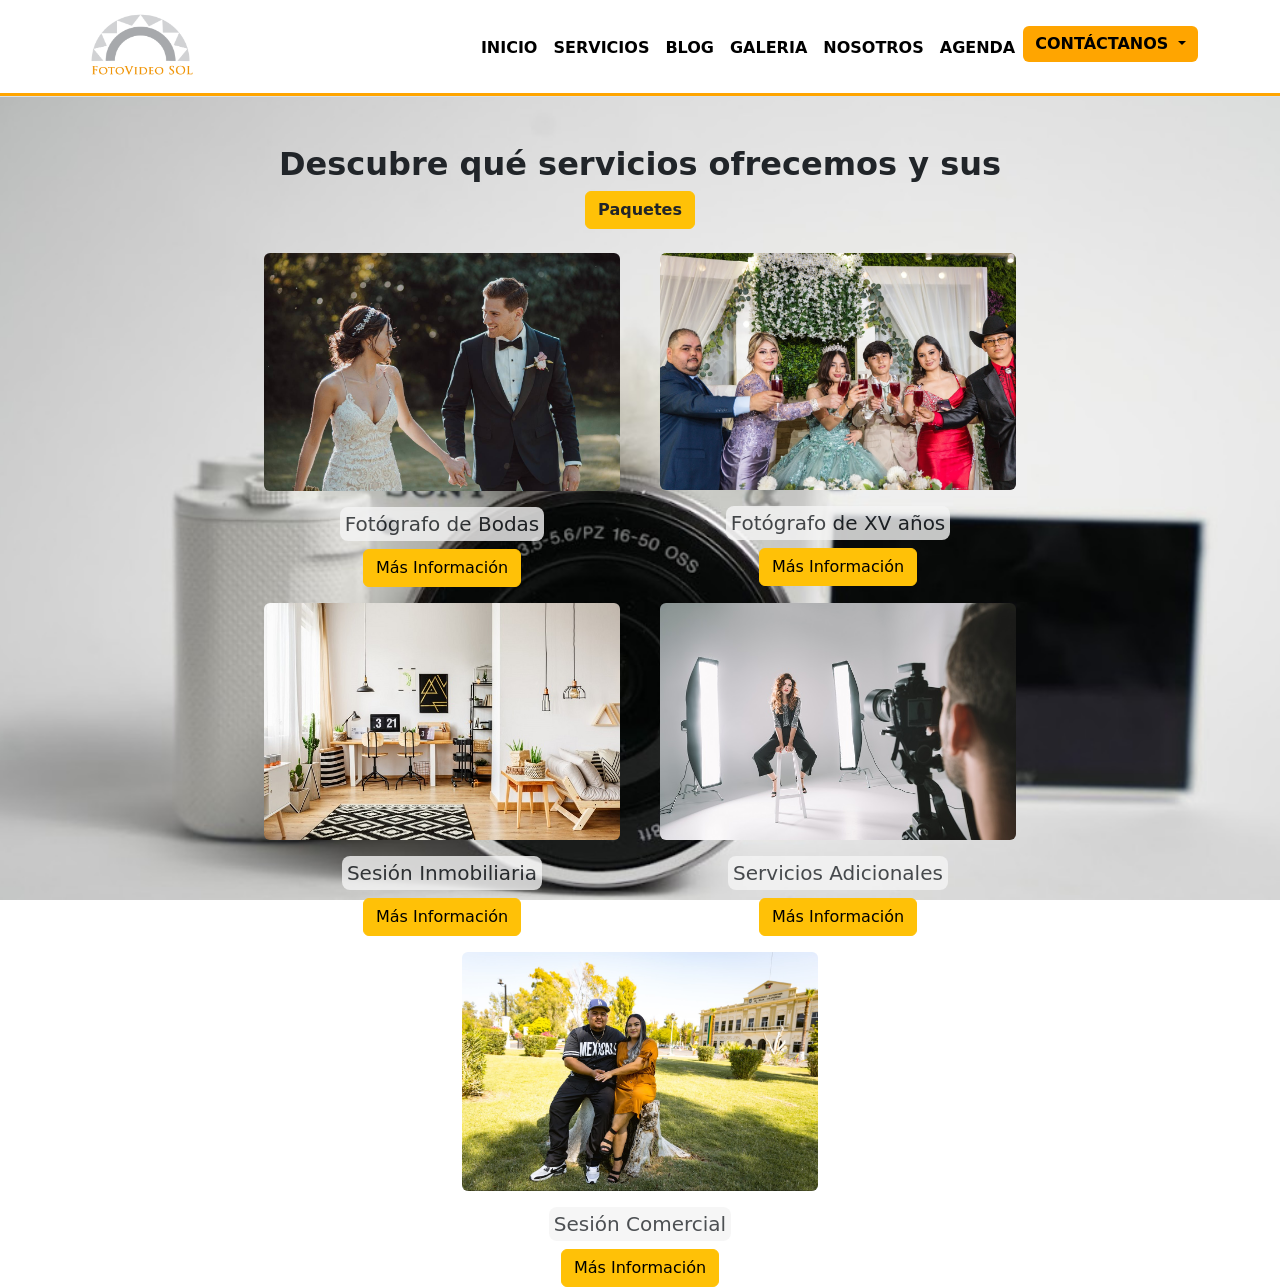
<file: PUnidad2/PUnidad2/Servicios.html>
<!DOCTYPE html>
<html lang="es">
<head>
    <meta charset="UTF-8">
    <meta name="viewport" content="width=device-width, initial-scale=1.0">
    <title>Servicios</title>
    <link href="https://cdn.jsdelivr.net/npm/bootstrap@5.3.3/dist/css/bootstrap.min.css" rel="stylesheet">
    <link rel="stylesheet" href="../PUnidad2/Styles/styles.css"> <!-- Enlace al archivo CSS personalizado -->
    <link rel="stylesheet" href="../PUnidad2/Styles/Fstyles.css"> <!-- Enlace al archivo CSS personalizado -->
    <script src="https://cdn.jsdelivr.net/npm/bootstrap@5.3.3/dist/js/bootstrap.bundle.min.js"></script>
</head>
<body>
    <!-- Barra de navegación -->
    <nav class="navbar navbar-expand-lg navbar-light bg-white border-bottom">
        <div class="container">
            <a class="navbar-brand" href="#">
                <img src="../PUnidad2/Fotos/FotoVideo.png" alt="Logo" width="120" height="70">
            </a>
            <button class="navbar-toggler" type="button" data-bs-toggle="collapse" data-bs-target="#navbarNav">
                <span class="navbar-toggler-icon"></span>
            </button>
            <div class="collapse navbar-collapse" id="navbarNav">
                <ul class="navbar-nav ms-auto">
                    <li class="nav-item"><a class="nav-link" href="Inicio.html">INICIO</a></li>
                    <li class="nav-item"><a class="nav-link" href="Servicios.html">SERVICIOS</a></li>
                    <li class="nav-item"><a class="nav-link" href="Blog.html">BLOG</a></li>
                    <li class="nav-item"><a class="nav-link" href="Galeria.html">GALERIA</a></li>
                    <li class="nav-item"><a class="nav-link" href="Nosotros.html">NOSOTROS</a></li>
                    <li class="nav-item"><a class="nav-link" href="Agenda.html">AGENDA</a></li>
                    <li class="nav-item dropdown">
                        <a class="btn btn-contacto dropdown-toggle" href="#" role="button" data-bs-toggle="dropdown">
                            CONTÁCTANOS
                        </a>                        
                        <ul class="dropdown-menu dropdown-menu-end">
                            <li><a class="dropdown-item" href="https://www.whatsapp.com/?lang=es_LA">WhatsApp</a></li>
                            <li><a class="dropdown-item" href="https://www.messenger.com/?locale=es_ES">Messenger</a></li>
                            <li><a class="dropdown-item" href="https://www.instagram.com/">Instagram</a></li>
                            <li><a class="dropdown-item" href="https://www.facebook.com/?locale=es_LA">Facebook</a></li>
                        </ul>
                    </li>
                </ul>
            </div>
        </div>
    </nav>

    <!-- Sección de servicios -->
    <div class="container mt-5 text-center">
        <h2 class="fw-bold">Descubre qué servicios ofrecemos y sus</h2>
        <a href="Paquetes.html" class="btn btn-warning text-dark fw-bold mb-4">Paquetes</a>

        <div class="row justify-content-center gap-3">
            <!-- Fotógrafo de Bodas -->
            <div class="col-md-4 d-flex flex-column align-items-center">
                <img src="../PUnidad2/Fotos/boda.jpeg" class="img-fluid rounded" alt="Fotógrafo de Bodas">
                <h5 class="mt-3">Fotógrafo de Bodas</h5>
                <a href="Paquetes.html" class="btn btn-warning">Más Información</a>
            </div>

            <!-- Fotógrafo de XV años -->
            <div class="col-md-4 d-flex flex-column align-items-center">
                <img src="../PUnidad2/Fotos/xvanos3.png" class="img-fluid rounded" alt="Fotógrafo de XV años">
                <h5 class="mt-3">Fotógrafo de XV años</h5>
                <a href="Paquetes.html" class="btn btn-warning">Más Información</a>
            </div>

            <!-- Sesión Inmobiliaria -->
            <div class="col-md-4 d-flex flex-column align-items-center">
                <img src="../PUnidad2/Fotos/inmobiliar.jpg" class="img-fluid rounded" alt="Sesión Inmobiliaria">
                <h5 class="mt-3">Sesión Inmobiliaria</h5>
                <a href="Paquetes.html" class="btn btn-warning">Más Información</a>
            </div>

            <!-- Servicios Adicionales -->
            <div class="col-md-4 d-flex flex-column align-items-center">
                <img src="../PUnidad2/Fotos/adicionales.jpg" class="img-fluid rounded" alt="Servicios Adicionales">
                <h5 class="mt-3">Servicios Adicionales</h5>
                <a href="Paquetes.html" class="btn btn-warning">Más Información</a>
            </div>

            <!-- Sesión Comercial -->
            <div class="col-md-4 d-flex flex-column align-items-center">
                <img src="../PUnidad2/Fotos/bodafiesta.webp" class="img-fluid rounded" alt="Sesión Comercial">
                <h5 class="mt-3">Sesión Comercial</h5>
                <a href="Paquetes.html" class="btn btn-warning">Más Información</a>
            </div>
        </div>
    </div>
</body>
</html>
</file>
<file: P3Calculadora/styles.css>
/* styles.css */
body {
    font-family: Arial, sans-serif;
    background-color: #f0f0f0;
    display: flex;
    justify-content: center;
    align-items: center;
    height: 100vh;
    margin: 0;
}

header {
    font-size: 2em;
    margin-bottom: 20px;
    color: rgb(255, 255, 255);
    text-align: center;
    text-shadow: 0 2px 4px rgba(255, 255, 255, 0.478);
}

.calculator {
    background-color: #63bf07;
    border-radius: 20px;
    width: 300px;
    padding: 20px;
    box-shadow: 0 4px 10px rgba(0, 0, 0, 0.1);
    display: flex;
    flex-direction: column;
    align-items: center;
}

.display {
    background-color: #444;
    color: white;
    font-size: 24px;
    width: 80%;
    padding: 10px;
    text-align: right;
    border: none;
    outline: none;
    margin-bottom: 10px;
}

.buttons {
    display: grid;
    grid-template-columns: repeat(4, 1fr);
    gap: 10px;
}

button {
    font-size: 18px;
    padding: 10px;
    border: none;
    border-radius: 4px;
    cursor: pointer;
}

button:hover {
    background-color: #555;
}

@media (max-width: 480px) {
    .buttons {
        grid-template-columns: repeat(3, 1fr);
    }

    .display {
        font-size: 1.5em;
    }
    button {
        padding: 10px;
        font-size: 1em;
    }
}
</file>
<file: PUnidad2/PUnidad2/Styles/styles.css>
/* Estilos generales */
body {
    font-family: initial, sans-serif;
}

/* Estilos de la barra de navegación */
.navbar-nav .nav-link {
    font-weight: bold;
    color: black;
    padding: 10px;
}
/* Barra de navegación */
.navbar-nav .nav-link::after {
    content: "";
    position: absolute;
    left: 0;
    bottom: 0;
    width: 100%;
    height: 3px; /* Grosor de la línea */
    background-color: orange; /* Color de la línea */
}
.navbar-nav .nav-link:hover {
    color: orange;
}

/* Estilos del formulario */
form .form-control {
    border-radius: 5px;
    border: 1px solid #e7e7e7;
}

form .btn-warning {
    background-color: #f4a000;
    border: none;
}

form .btn-warning:hover {
    background-color: #e69500;
}
.btn-agendar {
    display: inline-block;
    background-color: orange;
    color: white;
    font-size: 16px;
    font-weight: bold;
    text-decoration: none;
    padding: 12px 24px;
    border-radius: 20px;
    box-shadow: 2px 2px 5px rgba(0, 0, 0, 0.2);
    transition: background-color 0.3s, box-shadow 0.3s;
}
.btn-contacto {
    background-color: orange;  /* Color de fondo naranja */
    color: black;              /* Color de texto negro */
    border: none;              /* Sin borde */
    font-weight: bold;         /* Texto en negrita */
}

.btn-contacto:hover {
    background-color: #e69500; /* Un tono más oscuro de naranja al pasar el cursor */
    color: black;              /* Mantener el texto negro */
}
@font-face {
    font-family: 'InriaSans';
    src: url('../PUnidad2/font/InriaSans-Regular.ttf') format('truetype'),
         url('../PUnidad2/font/InriaSans-LightItalic.ttf') format('truetype'),
         url('../PUnidad2/font/InriaSans-Light.ttf') format('truetype'),
         url('../PUnidad2/font/InriaSans-Italic.ttf') format('truetype'),
         url('../PUnidad2/font/InriaSans-BoldItalic.ttf') format('truetype'),
         url('../PUnidad2/font/InriaSans-Bold.ttf') format('truetype');
    font-weight: normal;
    font-style: normal;
}
.card-body .card-body{
    height: 100%;
}
.footer {
    position: fixed;
    bottom: 0;
    width: 100%;
    background-color: #333;
    color: white;
    text-align: center;
    padding: 10px;
    background-color: whitesmoke;
    color: #e69500;
  }
  h5 {
    background-color: whitesmoke;
    opacity: 80%;
    padding: 5px;
    border-radius: 8px;
  }
</file>
<file: PUnidad2/PUnidad2/Styles/Fstyles.css>
body {
    background-image: url('../Fotos/fondo.jpeg');
    background-size: cover;
    background-position: center;
    background-attachment: fixed;
    display: flex;
    flex-direction: column;
    min-height: 100vh;
}
</file>
<file: PUnidad2/PUnidad2/Styles/Gstyles.css>
/* Estilo para centrar el título */
.titulo {
    text-align: center;
    font-size: 2rem;
    font-weight: bold;
    margin-top: 25px;
}

/* Contenedor para organizar las imágenes */
.galeria {
    position: relative;
    width: 50%;
    margin: auto;
    display: flex;
    flex-wrap: wrap;
    justify-content: space-between;
    height: 750px;
}

/* Estilos para las imágenes */
.galeria img {
    position: absolute;
    width: 400px; /* Ajusta el tamaño según sea necesario */
    height: auto;
    border-radius: 50px;
    box-shadow: 50px 4px 6px rgba(0, 0, 0, 0.2);
}

/* Posicionamiento de las imágenes */
.img1 { top: 50px; left: 0; }  /* Esquina superior izquierda */
.img2 { top: 50px; right: 0; } /* Esquina superior derecha */
.img3 { bottom: 10px; right: 0; } /* Esquina inferior derecha */
.img4 { bottom: 10px; left: 0; }  /* Esquina inferior izquierda */

/* Sección del video */
.video-container {
    text-align: center;
    margin-top: 10px; /* Se ajusta para que quede debajo de las imágenes */
}

.video-container img {
    width: 600px;
    border-radius: 10px;
    box-shadow: 0px 4px 6px rgba(0, 0, 0, 0.2);
    cursor: pointer;
}
</file>
